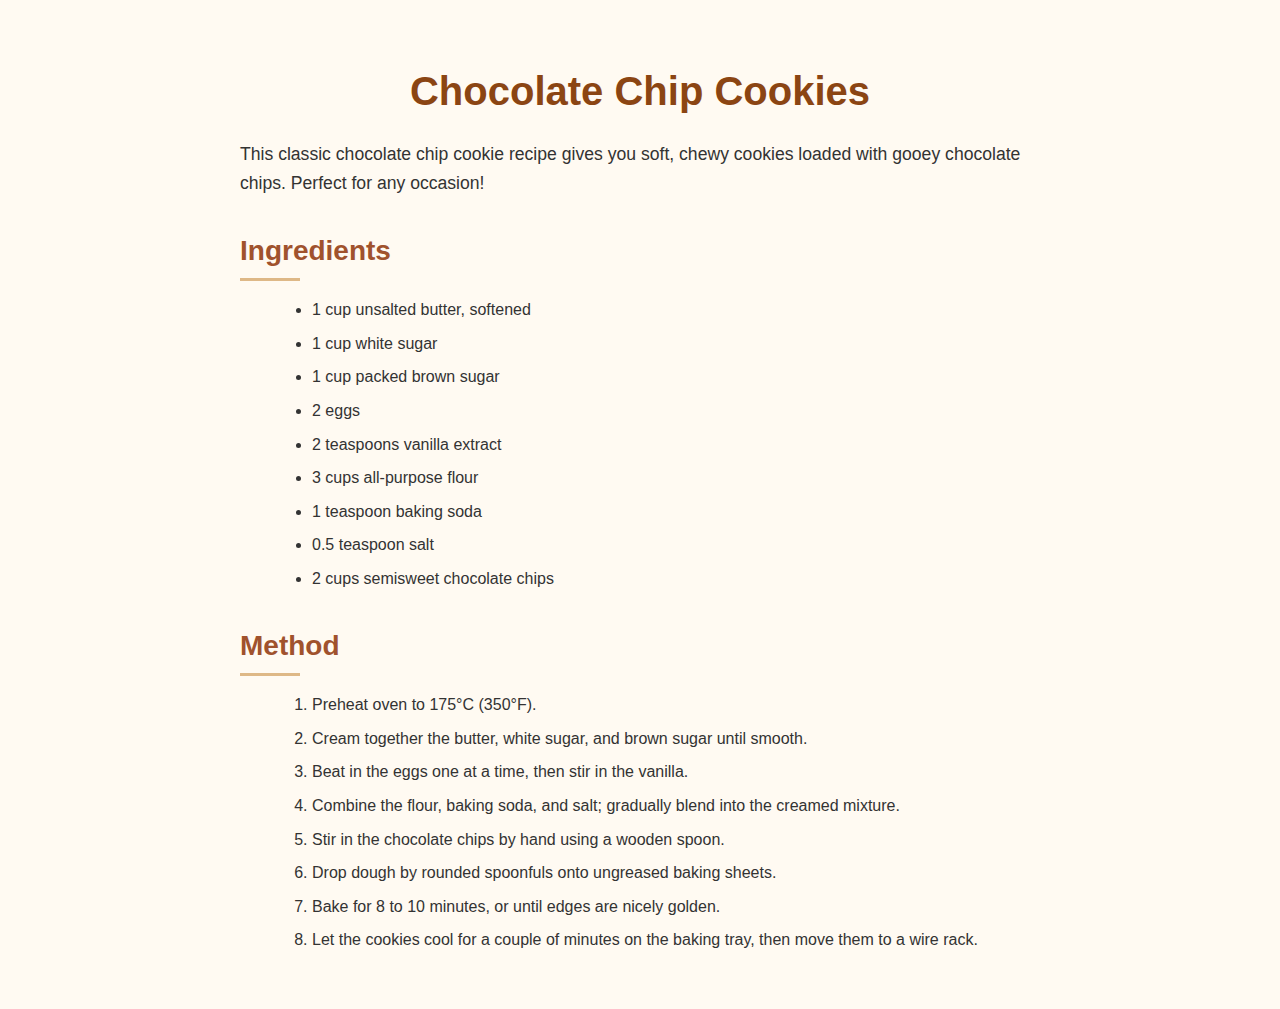
<file: Chapter-1-Introduction to HTML and CSS/index.html>
<!DOCTYPE html>
<head>
  <meta charset="UTF-8" />
  <meta name="viewport" content="width=device-width, initial-scale=1.0" />
  <title>Chocolate Chip Cookies Recipe</title>
  <link rel="stylesheet" href="style.css" />
</head>


  <!-- This is the main title of the page, showing the recipe name -->
  <h1>Chocolate Chip Cookies</h1>

  <!-- A short paragraph giving a quick description of the recipe -->
  <p>This classic chocolate chip cookie recipe gives you soft, chewy cookies loaded with gooey chocolate chips. Perfect for any occasion!</p>

  <!-- This heading introduces the ingredients section -->
  <h2>Ingredients</h2>

  <!-- Here’s a bulleted list of everything you’ll need to make the cookies -->
  <ul>
    <li>1 cup unsalted butter, softened</li>
    <li>1 cup white sugar</li>
    <li>1 cup packed brown sugar</li>
    <li>2 eggs</li>
    <li>2 teaspoons vanilla extract</li>
    <li>3 cups all-purpose flour</li>
    <li>1 teaspoon baking soda</li>
    <li>0.5 teaspoon salt</li>
    <li>2 cups semisweet chocolate chips</li>
  </ul>

  <!-- This heading introduces the method/instructions section -->
  <h2>Method</h2>

  <!-- This numbered list shows the steps to make the cookies, in order -->
  <ol>
    <li>Preheat oven to 175°C (350°F).</li>
    <li>Cream together the butter, white sugar, and brown sugar until smooth.</li>
    <li>Beat in the eggs one at a time, then stir in the vanilla.</li>
    <li>Combine the flour, baking soda, and salt; gradually blend into the creamed mixture.</li>
    <li>Stir in the chocolate chips by hand using a wooden spoon.</li>
    <li>Drop dough by rounded spoonfuls onto ungreased baking sheets.</li>
    <li>Bake for 8 to 10 minutes, or until edges are nicely golden.</li>
    <li>Let the cookies cool for a couple of minutes on the baking tray, then move them to a wire rack.</li>
  </ol>

</body>
</html>
</file>
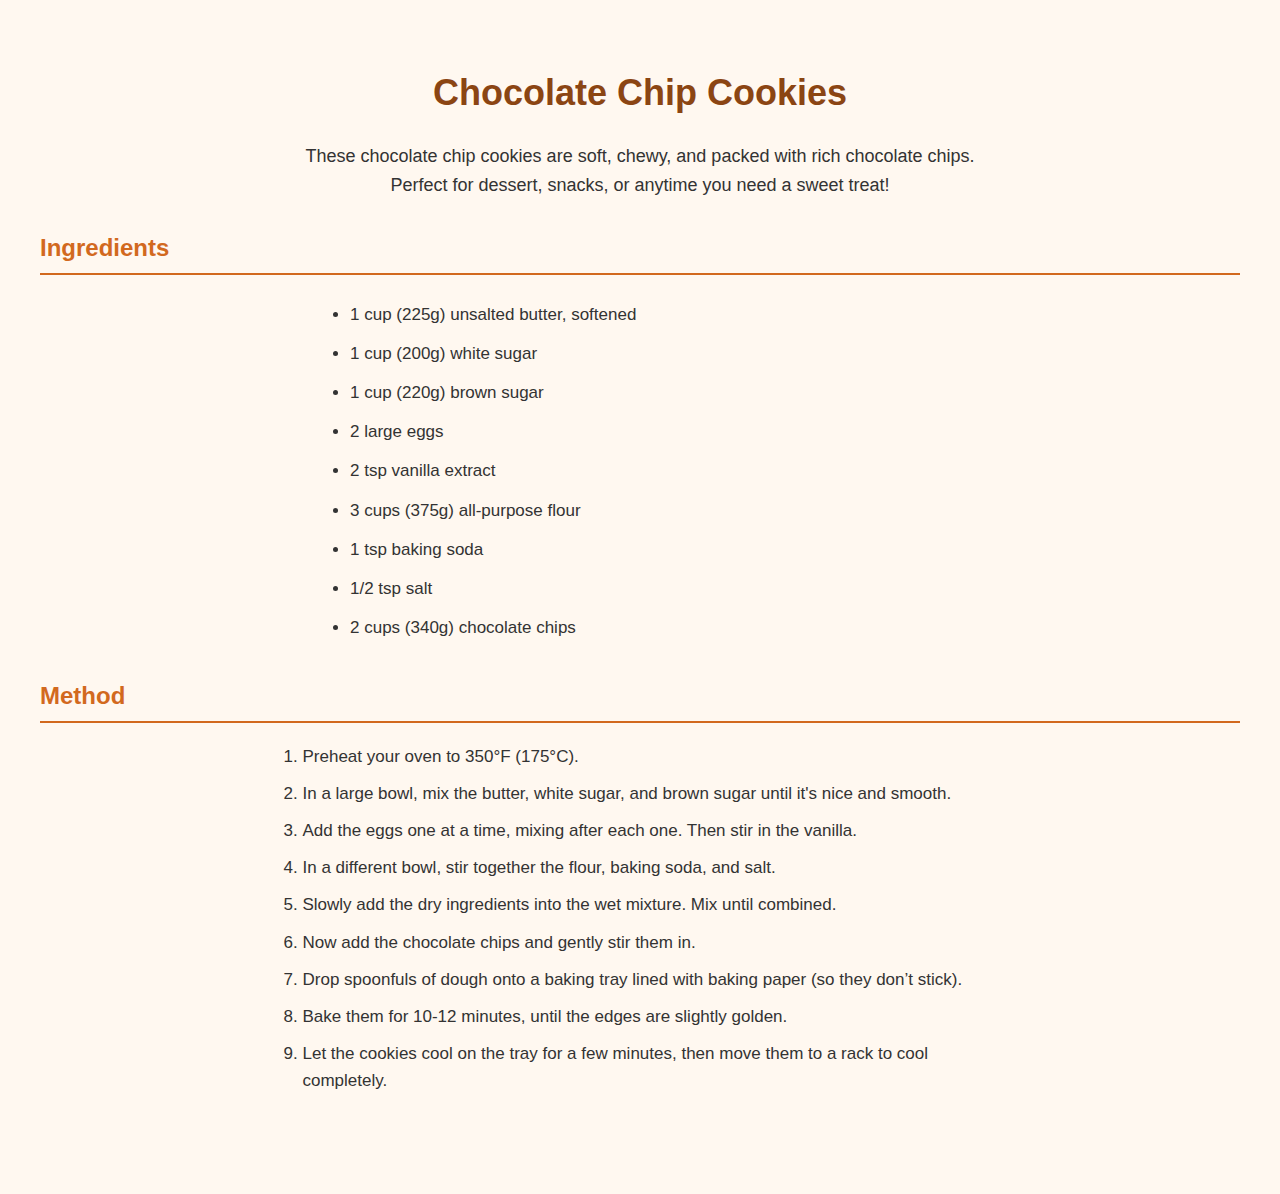
<file: Exercise01/index.html>
<!DOCTYPE html>
<html lang="en">
  <head>
  <meta charset="UTF-8">
  <title>Chocolate Chip Cookies Recipe</title>
  <link rel="stylesheet" href="style.css" />
</head>

<body>

  <!-- Big title at the top of the page to show what the recipe is for -->
  <h1>Chocolate Chip Cookies</h1>

  <!-- A little intro paragraph to tell people what makes these cookies special -->
  <p>
    These chocolate chip cookies are soft, chewy, and packed with rich chocolate chips. 
    Perfect for dessert, snacks, or anytime you need a sweet treat!
  </p>

  <!-- This subheading introduces the list of things you'll need --> 
  <h2>Ingredients</h2>

  <!-- Bullet point list of all the ingredients used in the recipe -->
  <ul>
    <li>1 cup (225g) unsalted butter, softened</li>
    <li>1 cup (200g) white sugar</li>
    <li>1 cup (220g) brown sugar</li>
    <li>2 large eggs</li>
    <li>2 tsp vanilla extract</li>
    <li>3 cups (375g) all-purpose flour</li>
    <li>1 tsp baking soda</li>
    <li>1/2 tsp salt</li>
    <li>2 cups (340g) chocolate chips</li>
  </ul>

  <!-- This heading starts the part where we explain how to make the cookies -->
  <h2>Method</h2>

  <!-- A step-by-step numbered list showing exactly what to do, in order -->
  <ol>
    <li>Preheat your oven to 350°F (175°C).</li>
    <li>In a large bowl, mix the butter, white sugar, and brown sugar until it's nice and smooth.</li>
    <li>Add the eggs one at a time, mixing after each one. Then stir in the vanilla.</li>
    <li>In a different bowl, stir together the flour, baking soda, and salt.</li>
    <li>Slowly add the dry ingredients into the wet mixture. Mix until combined.</li>
    <li>Now add the chocolate chips and gently stir them in.</li>
    <li>Drop spoonfuls of dough onto a baking tray lined with baking paper (so they don’t stick).</li>
    <li>Bake them for 10-12 minutes, until the edges are slightly golden.</li>
    <li>Let the cookies cool on the tray for a few minutes, then move them to a rack to cool completely.</li>
  </ol>

</body>
</html>
</file>
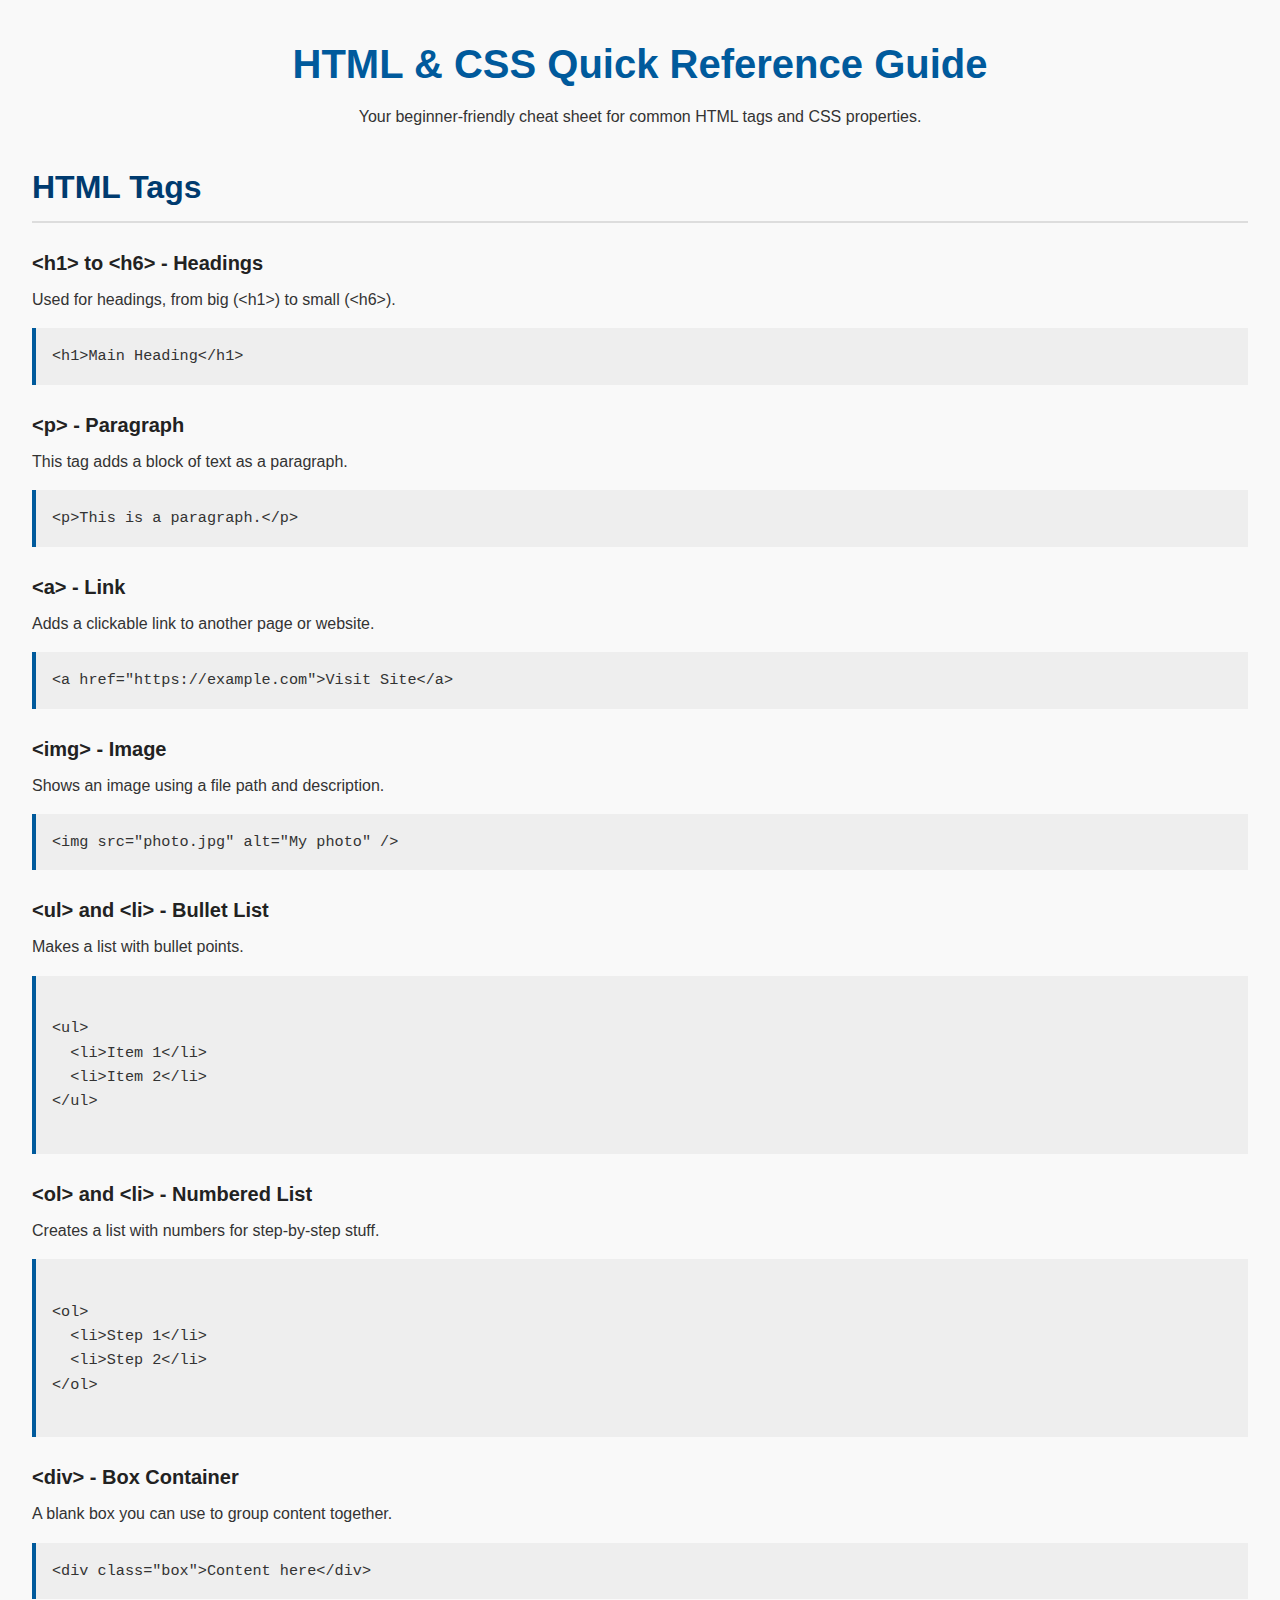
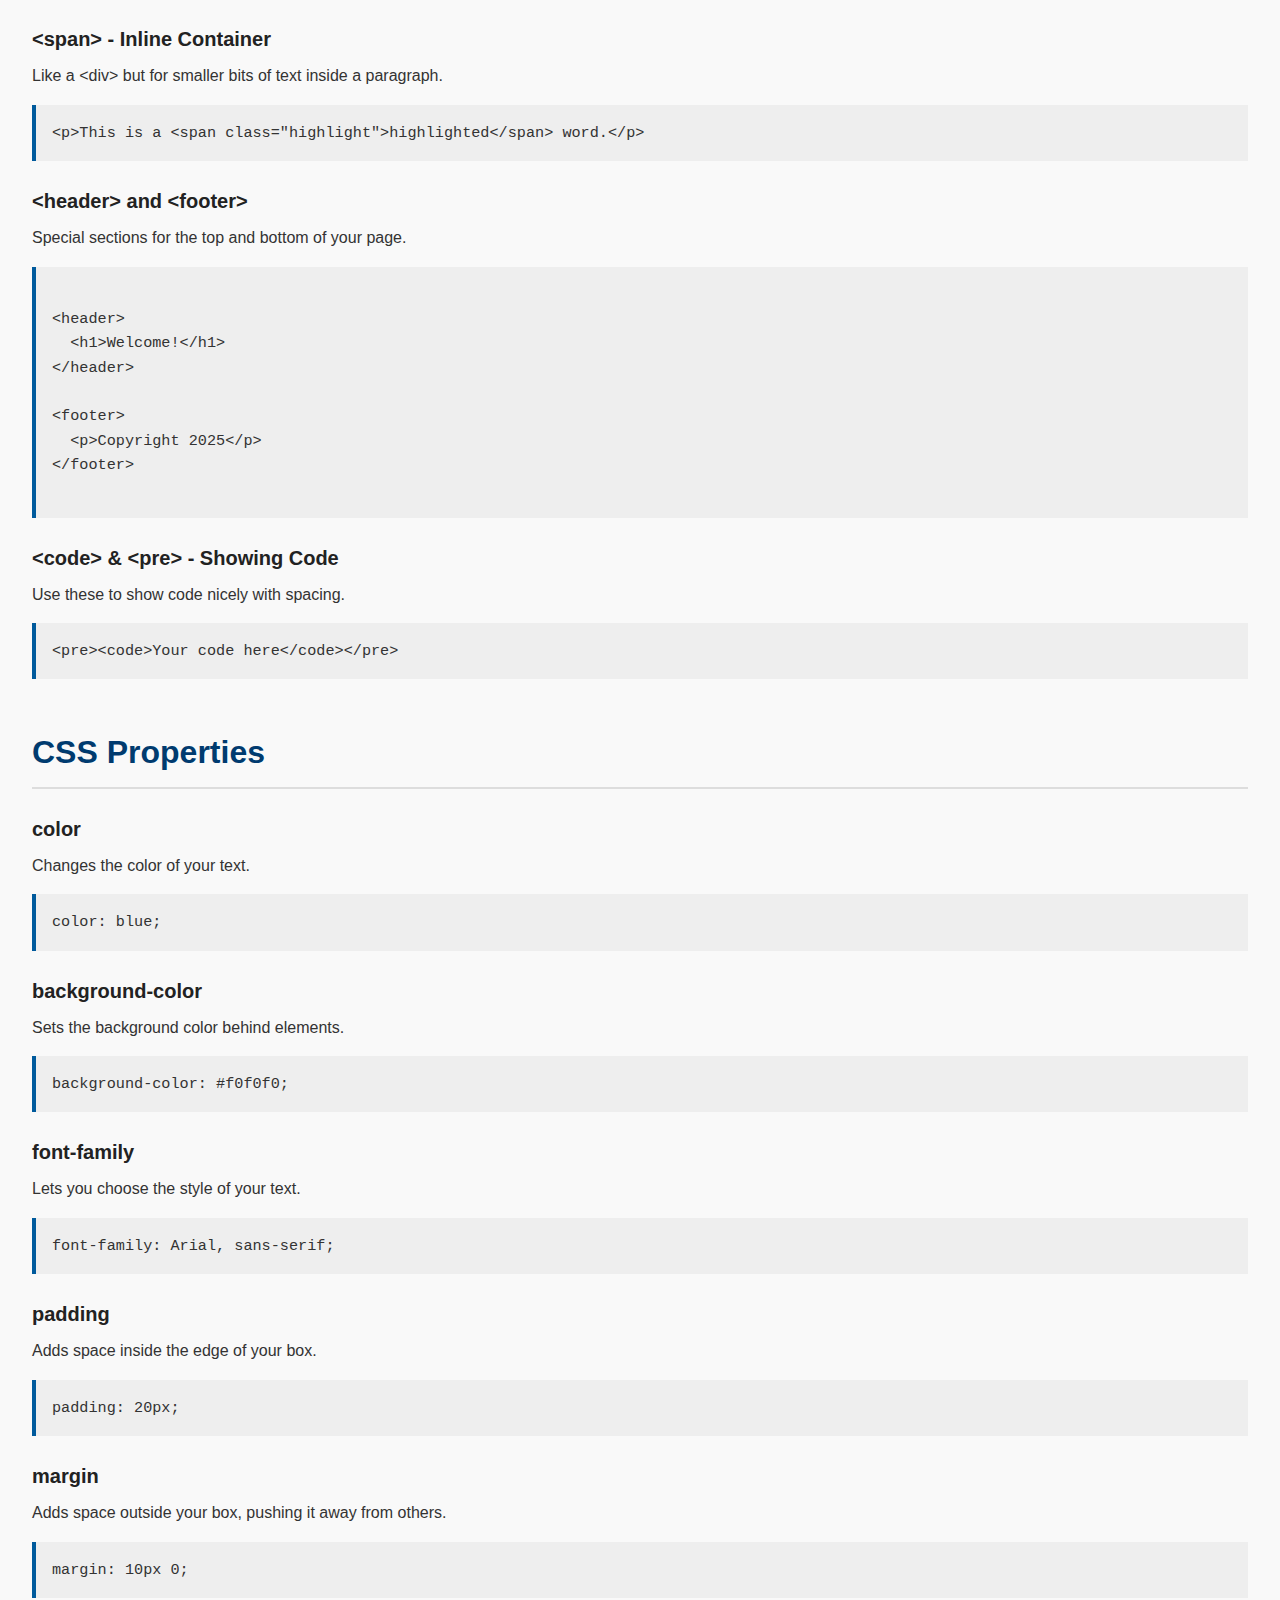
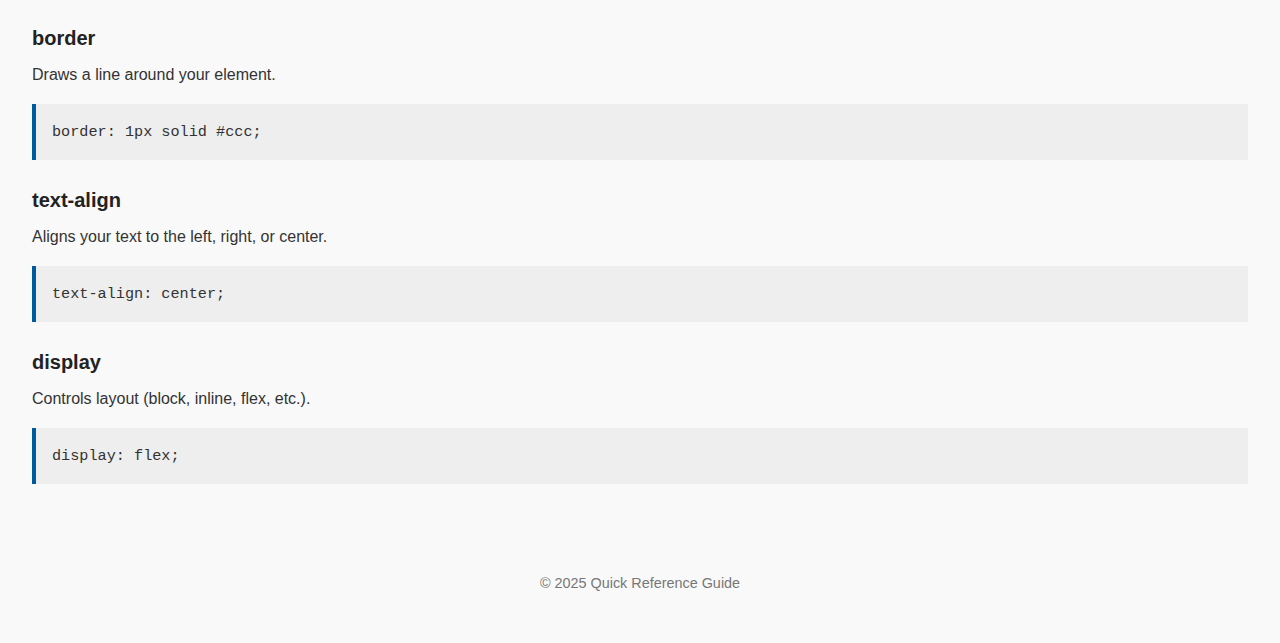
<file: Chapter-1-Introduction to HTML and CSS/bonus index.html>
<!DOCTYPE html>
<html lang="en">
<head>
  <meta charset="UTF-8" />
  <meta name="viewport" content="width=device-width, initial-scale=1.0"/>
  <title>HTML & CSS Quick Reference Guide</title>

  <!-- This connects the CSS file to our HTML page -->
  <link rel="stylesheet" href="bonus style.css" />
</head>
<body>

  <!-- Top of the page with a title and short intro -->
  <header>
    <h1>HTML & CSS Quick Reference Guide</h1>
    <p>Your beginner-friendly cheat sheet for common HTML tags and CSS properties.</p>
  </header>

  <main>
    <!-- Section for HTML tags -->
    <section>
      <h2>HTML Tags</h2>

      <!-- Each tag has its own article with an explanation and code example -->
      <article>
        <h3>&lt;h1&gt; to &lt;h6&gt; - Headings</h3>
        <p>Used for headings, from big (&lt;h1&gt;) to small (&lt;h6&gt;).</p>
        <pre><code>&lt;h1&gt;Main Heading&lt;/h1&gt;</code></pre>
      </article>

      <article>
        <h3>&lt;p&gt; - Paragraph</h3>
        <p>This tag adds a block of text as a paragraph.</p>
        <pre><code>&lt;p&gt;This is a paragraph.&lt;/p&gt;</code></pre>
      </article>

      <article>
        <h3>&lt;a&gt; - Link</h3>
        <p>Adds a clickable link to another page or website.</p>
        <pre><code>&lt;a href="https://example.com"&gt;Visit Site&lt;/a&gt;</code></pre>
      </article>

      <article>
        <h3>&lt;img&gt; - Image</h3>
        <p>Shows an image using a file path and description.</p>
        <pre><code>&lt;img src="photo.jpg" alt="My photo" /&gt;</code></pre>
      </article>

      <article>
        <h3>&lt;ul&gt; and &lt;li&gt; - Bullet List</h3>
        <p>Makes a list with bullet points.</p>
        <pre><code>
&lt;ul&gt;
  &lt;li&gt;Item 1&lt;/li&gt;
  &lt;li&gt;Item 2&lt;/li&gt;
&lt;/ul&gt;
        </code></pre>
      </article>

      <article>
        <h3>&lt;ol&gt; and &lt;li&gt; - Numbered List</h3>
        <p>Creates a list with numbers for step-by-step stuff.</p>
        <pre><code>
&lt;ol&gt;
  &lt;li&gt;Step 1&lt;/li&gt;
  &lt;li&gt;Step 2&lt;/li&gt;
&lt;/ol&gt;
        </code></pre>
      </article>

      <article>
        <h3>&lt;div&gt; - Box Container</h3>
        <p>A blank box you can use to group content together.</p>
        <pre><code>&lt;div class="box"&gt;Content here&lt;/div&gt;</code></pre>
      </article>

      <article>
        <h3>&lt;span&gt; - Inline Container</h3>
        <p>Like a &lt;div&gt; but for smaller bits of text inside a paragraph.</p>
        <pre><code>&lt;p&gt;This is a &lt;span class="highlight"&gt;highlighted&lt;/span&gt; word.&lt;/p&gt;</code></pre>
      </article>

      <article>
        <h3>&lt;header&gt; and &lt;footer&gt;</h3>
        <p>Special sections for the top and bottom of your page.</p>
        <pre><code>
&lt;header&gt;
  &lt;h1&gt;Welcome!&lt;/h1&gt;
&lt;/header&gt;

&lt;footer&gt;
  &lt;p&gt;Copyright 2025&lt;/p&gt;
&lt;/footer&gt;
        </code></pre>
      </article>

      <article>
        <h3>&lt;code&gt; &amp; &lt;pre&gt; - Showing Code</h3>
        <p>Use these to show code nicely with spacing.</p>
        <pre><code>&lt;pre&gt;&lt;code&gt;Your code here&lt;/code&gt;&lt;/pre&gt;</code></pre>
      </article>
    </section>

    <!-- Section for CSS properties -->
    <section>
      <h2>CSS Properties</h2>

      <article>
        <h3>color</h3>
        <p>Changes the color of your text.</p>
        <pre><code>color: blue;</code></pre>
      </article>

      <article>
        <h3>background-color</h3>
        <p>Sets the background color behind elements.</p>
        <pre><code>background-color: #f0f0f0;</code></pre>
      </article>

      <article>
        <h3>font-family</h3>
        <p>Lets you choose the style of your text.</p>
        <pre><code>font-family: Arial, sans-serif;</code></pre>
      </article>

      <article>
        <h3>padding</h3>
        <p>Adds space inside the edge of your box.</p>
        <pre><code>padding: 20px;</code></pre>
      </article>

      <article>
        <h3>margin</h3>
        <p>Adds space outside your box, pushing it away from others.</p>
        <pre><code>margin: 10px 0;</code></pre>
      </article>

      <article>
        <h3>border</h3>
        <p>Draws a line around your element.</p>
        <pre><code>border: 1px solid #ccc;</code></pre>
      </article>

      <article>
        <h3>text-align</h3>
        <p>Aligns your text to the left, right, or center.</p>
        <pre><code>text-align: center;</code></pre>
      </article>

      <article>
        <h3>display</h3>
        <p>Controls layout (block, inline, flex, etc.).</p>
        <pre><code>display: flex;</code></pre>
      </article>
    </section>
  </main>

  <!-- The very bottom of the page -->
  <footer>
    <p>&copy; 2025 Quick Reference Guide</p>
  </footer>

</body>
</html>
</file>
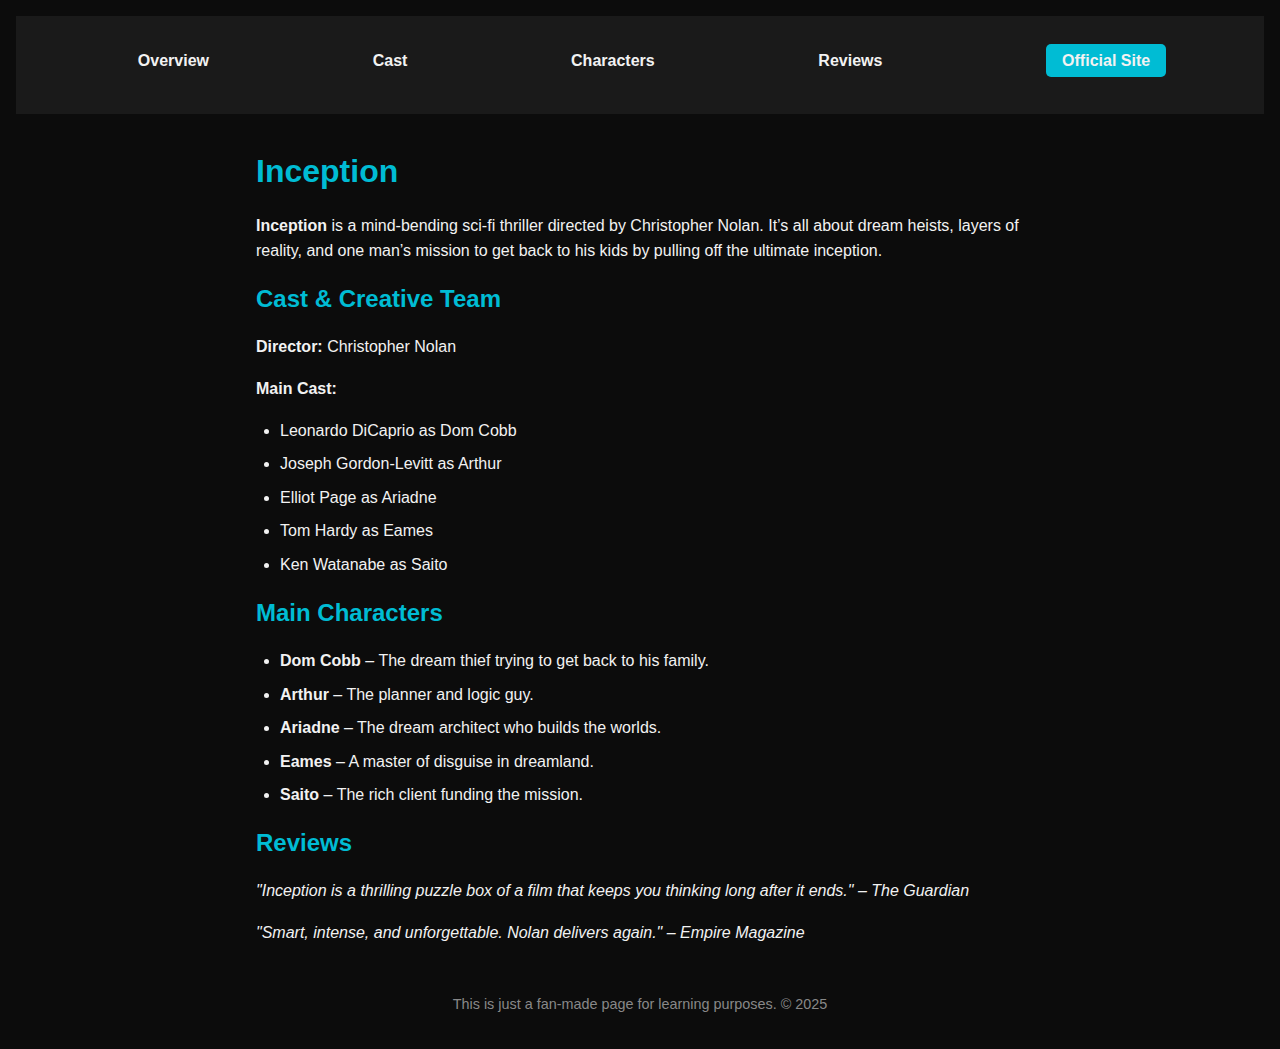
<file: Chapter-2-Links and navigation/2index.html>
<!DOCTYPE html>
<html lang="en">
<head>
  <meta charset="UTF-8" />
  <meta name="viewport" content="width=device-width, initial-scale=1.0" />
  <title>Inception – Fan Page</title>

  <!-- This links to our CSS file where we do all the styling -->
  <link rel="stylesheet" href="2style.css" />
</head>
<body>

  <!-- Here's our top navigation menu so users can jump to any part of the page -->
  <nav class="navbar">
    <ul>
      <li><a href="#overview">Overview</a></li>
      <li><a href="#cast">Cast</a></li>
      <li><a href="#characters">Characters</a></li>
      <li><a href="#reviews">Reviews</a></li>
      <!-- This link opens the official Inception website in a new tab -->
      <li>
        <a 
          href="https://www.warnerbros.com/movies/inception" 
          class="button-link" 
          target="_blank" 
          rel="noopener noreferrer"
        >
          Official Site
        </a>
      </li>
    </ul>
  </nav>

  <!-- All the main page content goes here -->
  <main class="content">

    <!-- This section gives a quick idea of what the movie is about -->
    <section id="overview">
      <h1>Inception</h1>
      <p>
        <strong>Inception</strong> is a mind-bending sci-fi thriller directed by Christopher Nolan. 
        It’s all about dream heists, layers of reality, and one man’s mission to get back to his kids by pulling off the ultimate inception.
      </p>
    </section>

    <!-- This is where we introduce the director and main actors -->
    <section id="cast">
      <h2>Cast & Creative Team</h2>
      <p><strong>Director:</strong> Christopher Nolan</p>
      <p><strong>Main Cast:</strong></p>
      <ul>
        <li>Leonardo DiCaprio as Dom Cobb</li>
        <li>Joseph Gordon-Levitt as Arthur</li>
        <li>Elliot Page as Ariadne</li>
        <li>Tom Hardy as Eames</li>
        <li>Ken Watanabe as Saito</li>
      </ul>
    </section>

    <!-- This section introduces the main characters and what they do in the story -->
    <section id="characters">
      <h2>Main Characters</h2>
      <ul>
        <li><strong>Dom Cobb</strong> – The dream thief trying to get back to his family.</li>
        <li><strong>Arthur</strong> – The planner and logic guy.</li>
        <li><strong>Ariadne</strong> – The dream architect who builds the worlds.</li>
        <li><strong>Eames</strong> – A master of disguise in dreamland.</li>
        <li><strong>Saito</strong> – The rich client funding the mission.</li>
      </ul>
    </section>

    <!-- Some short reviews from critics -->
    <section id="reviews">
      <h2>Reviews</h2>
      <p>
        <em>"Inception is a thrilling puzzle box of a film that keeps you thinking long after it ends." – The Guardian</em>
      </p>
      <p>
        <em>"Smart, intense, and unforgettable. Nolan delivers again." – Empire Magazine</em>
      </p>
    </section>

  </main>

  <!-- Footer to finish things off nicely -->
  <footer class="footer">
    <p>This is just a fan-made page for learning purposes. © 2025</p>
  </footer>

</body>
</html>
</file>
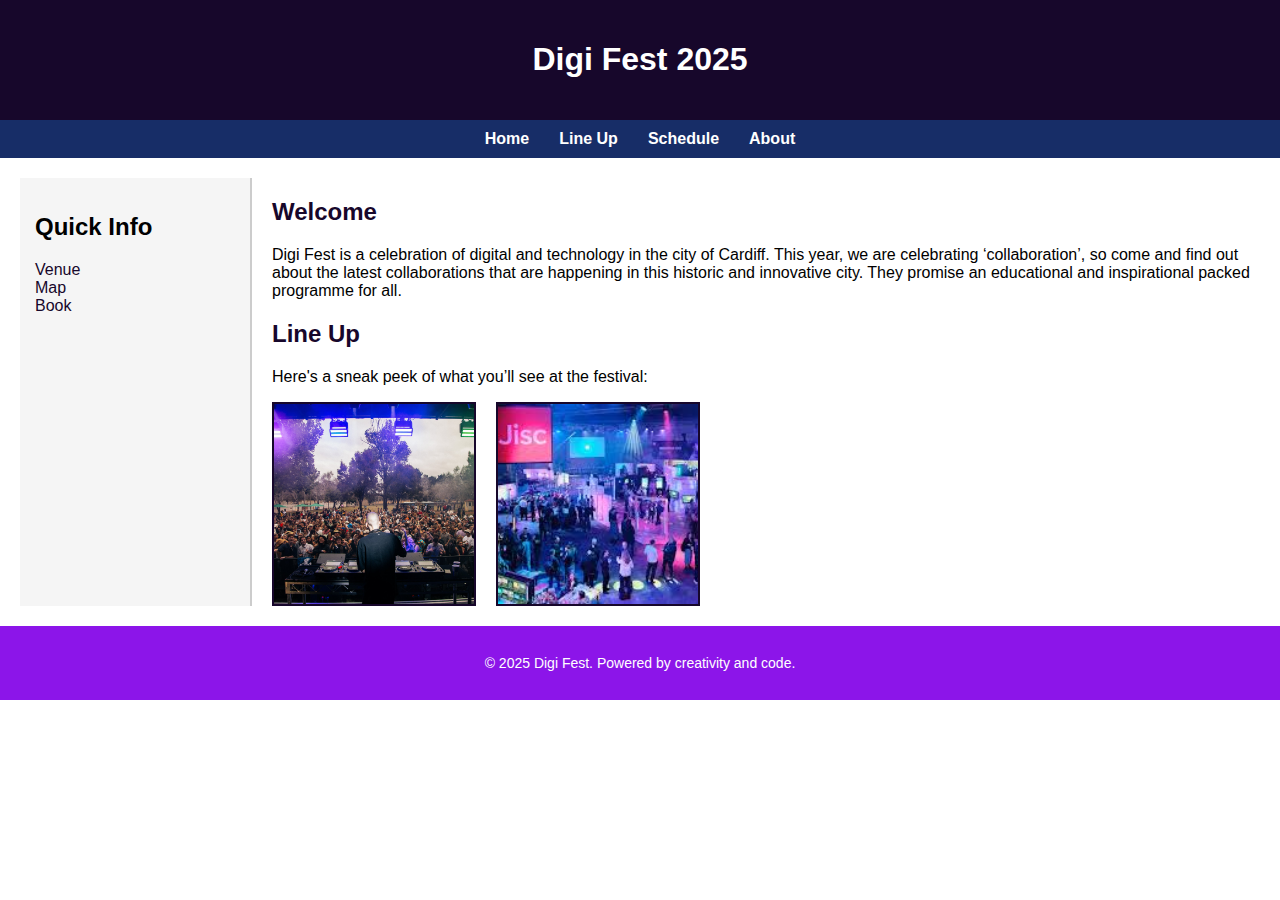
<file: Chapter-4-Page Layout/4index.html>
<!DOCTYPE html>
<html lang="en">
<head>
  <meta charset="UTF-8" />
  <meta name="viewport" content="width=device-width, initial-scale=1.0"/>
  <title>Digi Fest</title>
  <link rel="stylesheet" href="4style.css" />
</head>
<body>

  <!-- This is the top banner area with the main event name -->
  <header>
    <h1>Digi Fest 2025</h1>
  </header>

  <!-- This is the main site navigation -->
  <nav>
    <ul>
      <!-- You can add real links later. These are just placeholders -->
      <li><a href="#">Home</a></li>
      <li><a href="#">Line Up</a></li>
      <li><a href="#">Schedule</a></li>
      <li><a href="#">About</a></li>
    </ul>
  </nav>

  <!-- This section wraps the sidebar and the main content side by side -->
  <main class="content-layout">

    <!-- Sidebar: great for quick info, links, or even ads if needed -->
    <aside class="sidebar">
      <h2>Quick Info</h2>
      <ul>
        <li><a href="#">Venue</a></li>
        <li><a href="#">Map</a></li>
        <li><a href="#">Book</a></li>
      </ul>
    </aside>

    <!-- This is the core content area where event info lives -->
    <section class="main-content">

      <!-- Welcome message about the festival -->
      <article class="welcome">
        <h2>Welcome</h2>
        <p>
          Digi Fest is a celebration of digital and technology in the city of Cardiff.
          This year, we are celebrating ‘collaboration’, so come and find out about
          the latest collaborations that are happening in this historic and innovative city.
          They promise an educational and inspirational packed programme for all.
        </p>
      </article>

      <!-- Line Up section with images of featured people or events -->
      <article class="lineup">
        <h2>Line Up</h2>
        <p>Here's a sneak peek of what you’ll see at the festival:</p>

        <!-- Two sample images — replace with actual event speakers, etc. -->
        <div class="lineup-images">
          <img src="digi.jpg" alt="Speaker 1">
          <img src="digi2.jpeg" alt="Speaker 2">
        </div>
      </article>
    </section>
  </main>

  <!-- Footer at the bottom of the page -->
  <footer>
    <p>&copy; 2025 Digi Fest. Powered by creativity and code.</p>
  </footer>

</body>
</html>
</file>
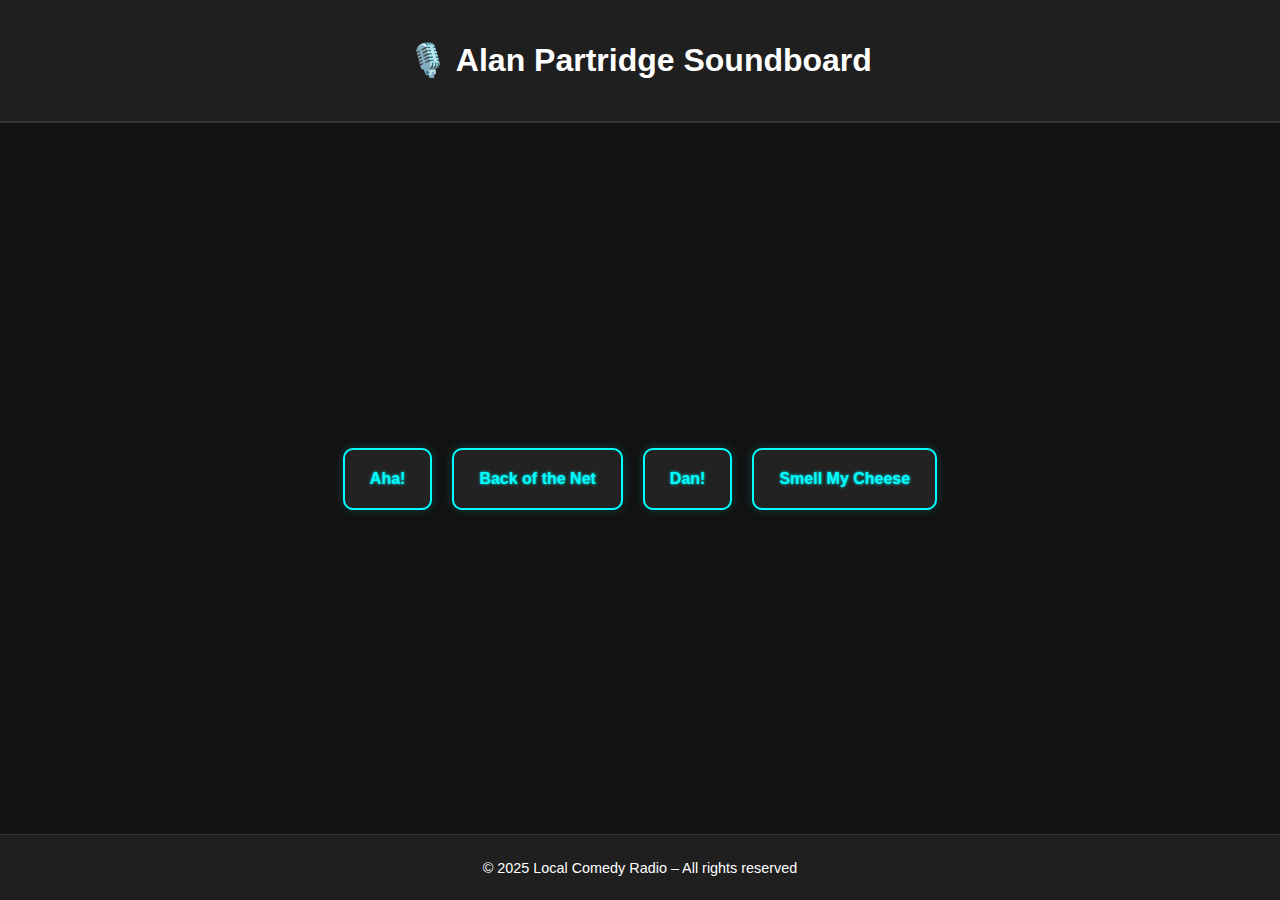
<file: Chapter-5-Embedded Content/5addindex.html>
<!DOCTYPE html>
<html lang="en">
<head>
  <meta charset="UTF-8" />
  <meta name="viewport" content="width=device-width, initial-scale=1.0"/>
  <title>Partridge Soundboard</title>

  <!-- Linking to our stylesheet for all the styles -->
  <link rel="stylesheet" href="5addstyle.css" />
</head>
<body>

  <!-- Top of the page: Title and intro -->
  <header>
    <h1>🎙️ Alan Partridge Soundboard</h1>
  </header>

  <!-- This is where our sound buttons will appear -->
  <main class="board" id="soundboard">
    <!-- Buttons will be added here using JavaScript -->
  </main>

  <!-- Little footer message -->
  <footer>
    <p>&copy; 2025 Local Comedy Radio – All rights reserved</p>
  </footer>

  <!-- Linking to our script so we can make the buttons work -->
  <script src="5index.js"></script>
</body>
</html>
</file>
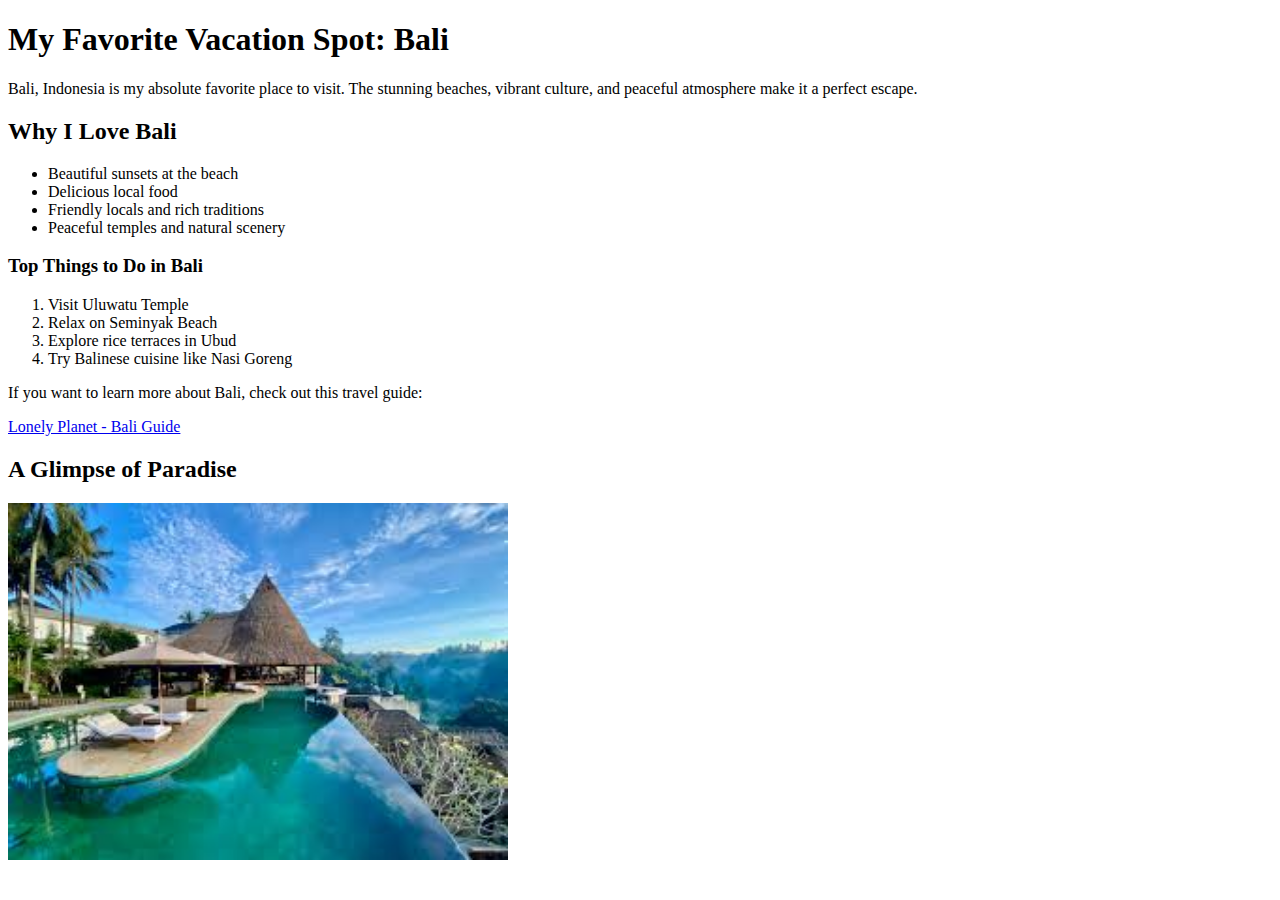
<file: formative assignment/7index.html>
<!DOCTYPE html>
<html lang="en">
<head>
  <meta charset="UTF-8">
  <title>My Favorite Vacation Spot</title>
</head>
<body>

  <h1>My Favorite Vacation Spot: Bali</h1>

  <p>Bali, Indonesia is my absolute favorite place to visit. The stunning beaches, vibrant culture, and peaceful atmosphere make it a perfect escape.</p>

  <h2>Why I Love Bali</h2>
  <ul>
    <li>Beautiful sunsets at the beach</li>
    <li>Delicious local food</li>
    <li>Friendly locals and rich traditions</li>
    <li>Peaceful temples and natural scenery</li>
  </ul>

  <h3>Top Things to Do in Bali</h3>
  <ol>
    <li>Visit Uluwatu Temple</li>
    <li>Relax on Seminyak Beach</li>
    <li>Explore rice terraces in Ubud</li>
    <li>Try Balinese cuisine like Nasi Goreng</li>
  </ol>

  <p>If you want to learn more about Bali, check out this travel guide:</p>
  <a href="https://www.lonelyplanet.com/indonesia/bali" target="_blank">Lonely Planet - Bali Guide</a>

  <h2>A Glimpse of Paradise</h2>
  <img src="bali.jpeg" alt="Bali Temple on Water" width="500">

</body>
</html>
</file>
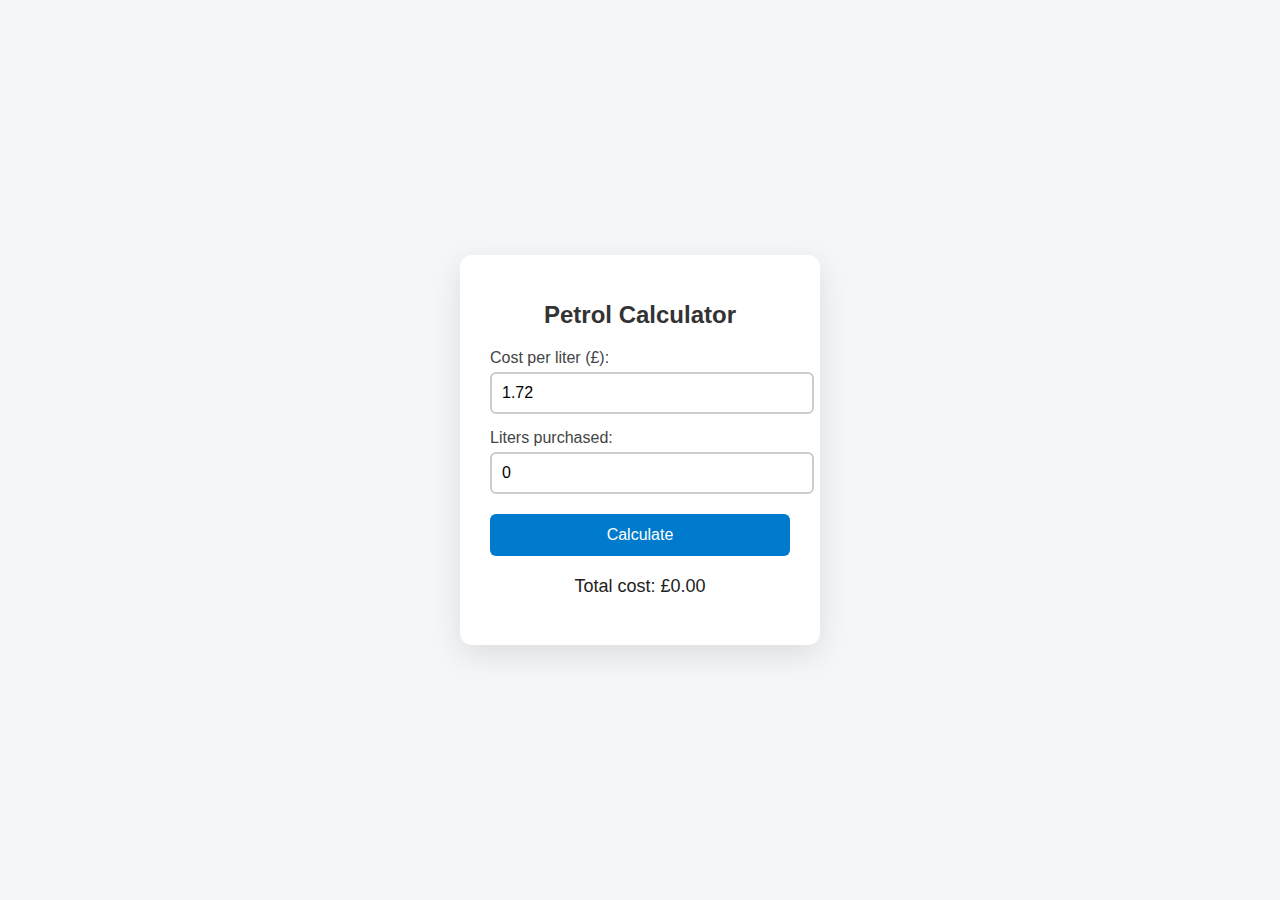
<file: Chapter-6-Javascript/6/6index.html>
<!-- This is the main HTML file for the petrol calculator -->
<!DOCTYPE html>
<html lang="en">
<head>
  <meta charset="UTF-8" />
  <meta name="viewport" content="width=device-width, initial-scale=1.0" />
  <title>Petrol Calculator</title>

  <!-- Linking our CSS for styling -->
  <link rel="stylesheet" href="6style.css" />
</head>
<body>

  <!-- The main box that holds our calculator -->
  <div class="calculator">
    <h1>Petrol Calculator</h1>

    <!-- Input: how much petrol costs per liter (user can change it) -->
    <label for="costPerLiter">Cost per liter (£):</label>
    <input type="number" id="costPerLiter" value="1.72" step="0.01" />

    <!-- Input: how many liters the user bought -->
    <label for="litersPurchased">Liters purchased:</label>
    <input type="number" id="litersPurchased" value="0" step="0.01" />

    <!-- Button that runs the calculation when clicked -->
    <button onclick="calculateTotal()">Calculate</button>

    <!-- This is where the total cost will show up -->
    <p id="result">Total cost: £0.00</p>
  </div>

  <!-- Link to our JavaScript file -->
  <script src="6script.js"></script>
</body>
</html>
</file>
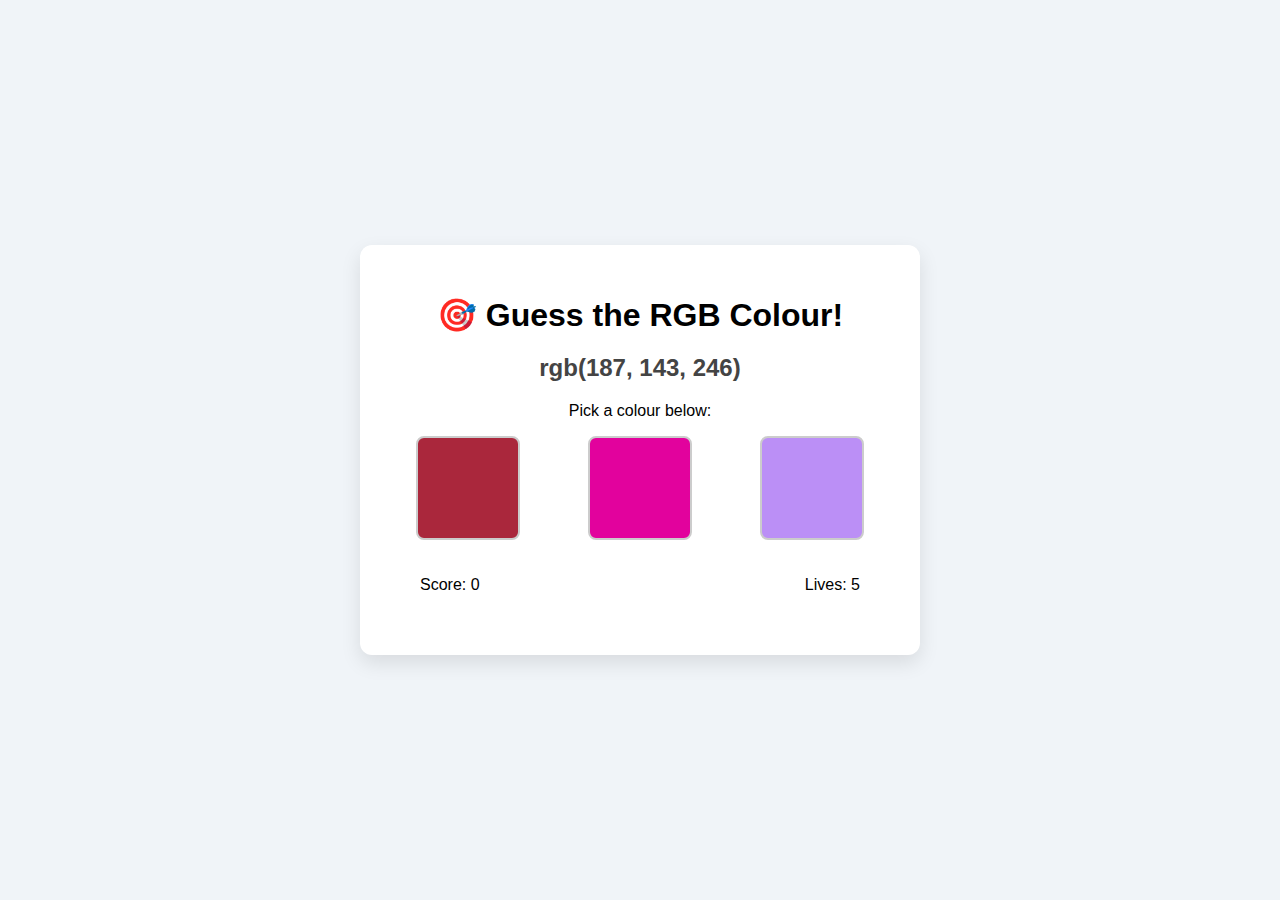
<file: Chapter-6-Javascript/6/bonusindex.html>
<!DOCTYPE html>
<html lang="en">
<head>
  <meta charset="UTF-8" />
  <meta name="viewport" content="width=device-width, initial-scale=1.0"/>
  <title>RGB Colour Guessing Game</title>

  <!-- This is where we link our CSS file to style the page -->
  <link rel="stylesheet" href="bonusstyle.css" />
</head>
<body>

  <!-- This container holds the entire game UI -->
  <div class="game-container">
    <h1>🎯 Guess the RGB Colour!</h1>

    <!-- This shows the RGB code the player has to match -->
    <h2 id="rgb-display">rgb(???, ???, ???)</h2>

    <!-- This message updates after every guess -->
    <p id="message">Pick a colour below:</p>

    <!-- We'll insert the color option buttons here using JavaScript -->
    <div id="color-options" class="options"></div>

    <!-- This section shows the player's current score and how many lives they have left -->
    <div class="status">
      <p>Score: <span id="score">0</span></p>
      <p>Lives: <span id="lives">5</span></p>
    </div>

    <!-- This button appears when the game ends so the player can restart -->
    <button id="restart-btn" class="hidden">Play Again</button>
  </div>

  <!-- Link to our JavaScript file that runs the game logic -->
  <script src="bonusindex.js"></script>
</body>
</html>
</file>
<file: Chapter-1-Introduction to HTML and CSS/style.css>
/* General page styling */
body {
  font-family: "Segoe UI", sans-serif;
  background-color: #fffaf2;
  color: #333;
  line-height: 1.6;
  max-width: 800px;
  margin: 0 auto;
  padding: 2rem;
}

/* Main heading */
h1 {
  font-size: 2.5rem;
  color: #8b4513;
  text-align: center;
  margin-bottom: 1rem;
}

/* Section headings */
h2 {
  font-size: 1.75rem;
  color: #a0522d;
  margin-top: 2rem;
  margin-bottom: 0.5rem;
}

/* Paragraph styling */
p {
  font-size: 1.1rem;
  margin-bottom: 1.5rem;
}

/* List styles */
ul, ol {
  margin-left: 2rem;
  margin-bottom: 1.5rem;
}

ul li, ol li {
  margin-bottom: 0.5rem;
}

/* Optional: add a nice underline to sections */
h2::after {
  content: "";
  display: block;
  width: 60px;
  height: 3px;
  background-color: #deb887;
  margin-top: 0.3rem;
}
</file>
<file: Chapter-1-Introduction to HTML and CSS/bonus style.css>
/* Remove default browser padding/margin and make sizing predictable */
* {
  box-sizing: border-box;
  margin: 0;
  padding: 0;
}

/* Set the overall text look and page background */
body {
  font-family: "Segoe UI", sans-serif;
  background-color: #f9f9f9;
  color: #333;
  line-height: 1.6;
  padding: 2rem;
}

/* Make the header (top section) look nice */
header {
  text-align: center;
  margin-bottom: 2rem;
}

header h1 {
  font-size: 2.5rem;
  color: #005a9c;
}

/* Add space between major sections */
section {
  margin-bottom: 3rem;
}

/* Style for big subheadings */
h2 {
  font-size: 2rem;
  color: #003b6f;
  border-bottom: 2px solid #ddd;
  padding-bottom: 0.5rem;
  margin-bottom: 1rem;
}

/* Style smaller headings (tag names) */
h3 {
  font-size: 1.25rem;
  margin-top: 1.5rem;
  color: #222;
}

/* Paragraph text spacing */
p {
  margin: 0.5rem 0 1rem;
}

/* Style the code examples */
pre {
  background-color: #eee;
  padding: 1rem;
  border-left: 4px solid #005a9c;
  overflow-x: auto;
  margin-bottom: 1rem;
}

/* Style the actual code inside pre tags */
code {
  font-family: "Courier New", monospace;
  font-size: 0.95rem;
}

/* Style the footer at the bottom */
footer {
  text-align: center;
  padding-top: 2rem;
  font-size: 0.9rem;
  color: #777;
}
</file>
<file: Chapter-4-Page Layout/4style.css>
/* Set the basic font and background for the entire page */
body {
  font-family: Arial, sans-serif;
  margin: 0;
  background-color: #ffffff;
  color: #000000;
}

/* Style for the top banner */
header {
  background-color: #17072b;
  color: #ffffff;
  padding: 20px;
  text-align: center;
  font-family: Tahoma, sans-serif; /* Matches the brief */
  font-weight: 700;
}

/* Navigation bar just below the header */
nav {
  background-color: #172d67;
}

/* Flex container for nav links */
nav ul {
  list-style: none;
  display: flex;
  justify-content: center;
  gap: 30px;
  margin: 0;
  padding: 10px;
}

/* Style the individual navigation links */
nav a {
  color: #ffffff;
  text-decoration: none;
  font-weight: bold;
}

/* Layout: Sidebar and main content side by side */
.content-layout {
  display: flex;
  flex-wrap: wrap; /* Makes it wrap nicely on smaller screens */
  padding: 20px;
  gap: 20px;
}

/* Sidebar section styling */
.sidebar {
  background-color: #f5f5f5;
  padding: 15px;
  width: 200px;
  border-right: 2px solid #ccc;
}

/* Sidebar heading */
.sidebar h2 {
  font-family: Tahoma, sans-serif;
  font-weight: 700;
}

/* Remove bullet points from the sidebar list */
.sidebar ul {
  padding: 0;
  list-style: none;
}

/* Style links in the sidebar */
.sidebar a {
  text-decoration: none;
  color: #17072b;
}

/* Main content takes up the rest of the space */
.main-content {
  flex: 1;
  min-width: 250px;
}

/* Consistent heading styles */
.main-content h2 {
  font-family: Tahoma, sans-serif;
  font-weight: 700;
  color: #17072b;
}

/* Styling the two lineup images side-by-side */
.lineup-images {
  display: flex;
  gap: 20px;
  margin-top: 15px;
}

/* Set a fixed size for lineup images */
.lineup-images img {
  width: 200px;
  height: 200px;
  object-fit: cover;
  border: 2px solid #17072b;
}

/* Footer styling at the bottom */
footer {
  background-color: #8c15e9;
  color: #ffffff;
  text-align: center;
  padding: 15px;
  font-size: 14px;
}
</file>
<file: Chapter-6-Javascript/6/6style.css>
/* Set up the whole page with a clean look and centered layout */
body {
  font-family: 'Segoe UI', sans-serif;
  background-color: #f4f6f8;
  display: flex;
  justify-content: center;
  align-items: center;
  height: 100vh; /* full screen height */
  margin: 0;
}

/* Style the box that wraps the whole calculator */
.calculator {
  background-color: white;
  padding: 30px;
  border-radius: 12px;
  box-shadow: 0 10px 30px rgba(0,0,0,0.1);
  width: 300px;
  text-align: center;
}

/* Main title */
.calculator h1 {
  margin-bottom: 20px;
  font-size: 24px;
  color: #333;
}

/* Label styling for input fields */
label {
  display: block;
  margin-top: 15px;
  font-weight: 500;
  text-align: left;
  color: #444;
}

/* Input fields: nice padding and smooth focus style */
input {
  width: 100%;
  padding: 10px;
  margin-top: 5px;
  font-size: 16px;
  border: 2px solid #ccc;
  border-radius: 6px;
  transition: border-color 0.3s;
}

/* When the input is selected (focused), show a nice blue border */
input:focus {
  border-color: #007acc;
  outline: none;
}

/* Button styling: clean, blue, full width */
button {
  margin-top: 20px;
  padding: 12px;
  width: 100%;
  font-size: 16px;
  background-color: #007acc;
  color: white;
  border: none;
  border-radius: 6px;
  cursor: pointer;
  transition: background-color 0.3s;
}

/* Slight color change on hover to show it’s interactive */
button:hover {
  background-color: #005f99;
}

/* Total cost text style */
#result {
  margin-top: 20px;
  font-size: 18px;
  color: #222;
}
</file>
<file: Chapter-6-Javascript/6/bonusstyle.css>
/* We're setting up the whole page with a nice font, centered layout, and light background */
body {
  font-family: 'Segoe UI', sans-serif;
  background: #f0f4f8;
  display: flex;
  justify-content: center;
  align-items: center;
  height: 100vh;
  margin: 0;
}

/* This is the main game box */
.game-container {
  background: white;
  padding: 30px;
  border-radius: 12px;
  box-shadow: 0 8px 20px rgba(0, 0, 0, 0.1);
  text-align: center;
  width: 90%;
  max-width: 500px;
}

/* The big title at the top */
h1 {
  margin-bottom: 10px;
}

/* The RGB color value that the player needs to guess */
#rgb-display {
  font-size: 24px;
  margin-bottom: 20px;
  color: #444;
}

/* This is the box where we place all the color options */
.options {
  display: flex;
  justify-content: space-around;
  flex-wrap: wrap;
  gap: 15px;
  margin-bottom: 20px;
}

/* Each color box the user can click on */
.option {
  width: 100px;
  height: 100px;
  border-radius: 8px;
  cursor: pointer;
  transition: transform 0.2s;
  border: 2px solid #ccc;
}

/* A little zoom effect when the player hovers over a color box */
.option:hover {
  transform: scale(1.05);
}

/* Layout for the score and lives below the color boxes */
.status {
  display: flex;
  justify-content: space-between;
  padding: 0 30px;
  margin-bottom: 15px;
  font-size: 16px;
}

/* The "Play Again" button styling */
button {
  padding: 10px 20px;
  background-color: #007acc;
  border: none;
  color: white;
  font-size: 16px;
  border-radius: 6px;
  cursor: pointer;
  transition: background-color 0.3s;
}

/* Slightly darker blue when you hover over the button */
button:hover {
  background-color: #005b99;
}

/* This class hides elements (like the restart button until it's needed) */
.hidden {
  display: none;
}
</file>
<file: Exercise01/style.css>
/* Reset some basic spacing for consistency across browsers */
body {
  margin: 0;
  padding: 0;
  font-family: "Segoe UI", Tahoma, Geneva, Verdana, sans-serif;
  background-color: #fff8f0;
  color: #333;
  line-height: 1.6;
  padding: 40px;
}

/* Style the main heading */
h1 {
  color: #8b4513;
  font-size: 36px;
  text-align: center;
  margin-bottom: 20px;
}

/* Subheadings for ingredients and method */
h2 {
  color: #d2691e;
  font-size: 24px;
  margin-top: 30px;
  border-bottom: 2px solid #d2691e;
  padding-bottom: 5px;
}

/* Style paragraphs */
p {
  font-size: 18px;
  max-width: 700px;
  margin: 0 auto 30px auto;
  text-align: center;
}

/* Ingredient list styling */
ul {
  max-width: 600px;
  margin: 0 auto;
  padding-left: 20px;
}

ul li {
  padding: 6px 0;
  font-size: 17px;
}

/* Method steps list styling */
ol {
  max-width: 700px;
  margin: 0 auto;
  padding-left: 25px;
}

ol li {
  margin-bottom: 10px;
  font-size: 17px;
}

/* Optional: Add some spacing at the bottom of the page */
body::after {
  content: '';
  display: block;
  height: 50px;
}
</file>
<file: Chapter-2-Links and navigation/2style.css>
/* This resets default spacing and makes everything size more predictably */
* {
  margin: 0;
  padding: 0;
  box-sizing: border-box;
}

/* Sets up the base look of the page: dark background, light text, nice font */
body {
  font-family: "Segoe UI", sans-serif;
  background-color: #0c0c0c;   /* dark background like a cinema vibe */
  color: #f2f2f2;              /* easy-to-read light text */
  line-height: 1.6;            /* adds breathing room between lines */
  padding: 1rem;               /* some space around the edges */
}

/* This is the top navigation bar that stays at the top as you scroll */
.navbar {
  background-color: #1a1a1a;
  padding: 1rem;
  position: sticky;
  top: 0;
  z-index: 100; /* keeps it on top of other stuff */
}

/* Makes the nav links sit side-by-side and removes the dots */
.navbar ul {
  display: flex;
  justify-content: space-around;
  list-style: none;
  flex-wrap: wrap;  /* lets it wrap on smaller screens */
}

/* This styles the links inside the nav bar */
.navbar a {
  color: #f2f2f2;
  text-decoration: none;
  font-weight: bold;
}

/* When you hover over a nav link, it changes color for feedback */
.navbar a:hover {
  color: #00bcd4;  /* bright blue on hover */
}

/* All your main page content is centered and not too wide */
.content {
  max-width: 800px;
  margin: 2rem auto;
  padding: 0 1rem;
}

/* Makes headers stand out with a nice color and space below */
h1, h2 {
  color: #00bcd4;
  margin-bottom: 0.5rem;
}

/* Adds spacing to unordered lists */
ul {
  margin: 1rem 0;
  padding-left: 1.5rem;
}

/* Adds space between list items */
ul li {
  margin-bottom: 0.5rem;
}

/* Adds space before and after paragraphs */
p {
  margin: 1rem 0;
}

/* Styles the official site link to look like a button */
.button-link {
  background-color: #00bcd4;
  padding: 0.5rem 1rem;
  border-radius: 5px;
  color: #0c0c0c;
  text-decoration: none;
  transition: background-color 0.3s ease;
}

/* Makes the button slightly darker when hovered over */
.button-link:hover {
  background-color: #019aa6;
}

/* Simple footer style with small text and muted color */
.footer {
  text-align: center;
  margin-top: 3rem;
  font-size: 0.9rem;
  color: #888;
}
</file>
<file: Chapter-5-Embedded Content/5addstyle.css>
/* Reset the default spacing and use a dark background */
body, html {
  margin: 0;
  padding: 0;
  font-family: 'Arial', sans-serif;
  background-color: #121212; /* dark theme */
  color: #fff;
  height: 100vh;
  overflow: hidden;
  display: flex;
  flex-direction: column; /* stack header, main, footer */
}

/* Styling the top header section */
header {
  background-color: #1f1f1f;
  padding: 20px;
  text-align: center;
  border-bottom: 2px solid #333;
}

/* This is the main soundboard layout using flexbox */
.board {
  display: flex;
  justify-content: center;
  align-items: center;
  flex-wrap: wrap; /* allows wrapping on smaller screens */
  padding: 30px;
  gap: 20px;
  flex: 1;
  overflow: auto; /* allows scroll if the screen is too small */
}

/* These are the sound buttons */
.sound-button {
  background-color: #222;
  border: 2px solid #0ff;
  color: #0ff;
  padding: 20px 25px;
  border-radius: 10px;
  font-weight: bold;
  font-size: 1rem;
  cursor: pointer;
  transition: 0.2s ease-in-out;
  text-shadow: 0 0 3px #0ff;
  box-shadow: 0 0 10px rgba(0, 255, 255, 0.2);
}

/* Button hover effect: glows and inverts colors */
.sound-button:hover {
  background-color: #0ff;
  color: #000;
  border-color: #fff;
  box-shadow: 0 0 15px #0ff, 0 0 25px #0ff;
}

/* Footer section at the bottom of the page */
footer {
  background-color: #1f1f1f;
  padding: 10px;
  text-align: center;
  font-size: 0.9em;
  border-top: 1px solid #333;
}
</file>
